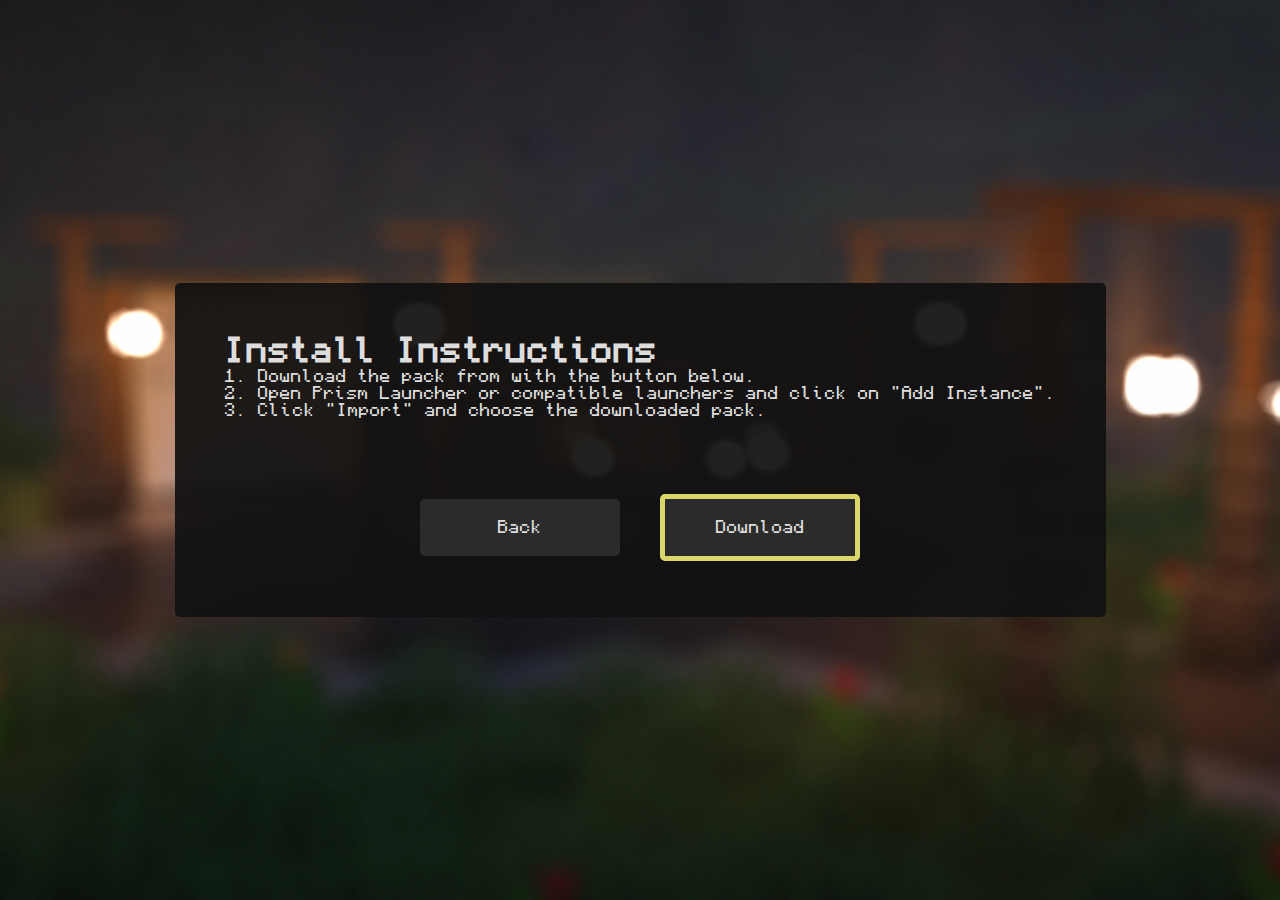
<file: install.html>
<!DOCTYPE html>
<html lang="en">
<head>
    <meta charset="UTF-8">
    <meta name="viewport" content="width=device-width, initial-scale=1.0">
    <title>Install ReconnectedCC</title>
    <link rel="stylesheet" href="style.css">
    <link rel="stylesheet" href="modal.css">
</head>
<body>
    <div class="modal">
        <h1>Install Instructions</h1>
        <p>1. Download the pack from with the button below.</p>
        <p>2. Open Prism Launcher or compatible launchers and click on "Add Instance".</p>
        <p>3. Click "Import" and choose the downloaded pack.</p>
        <br>
        <br>
        <br>
        <br>
        <div class="center">
            <a href="index.html" class="mc-button">Back</a>
            <a href="https://pack.reconnected.cc/ReconnectedCC.zip" class="highlight mc-button">Download</a>
        </div>
    </div>
    
</body>
</html>
</file>
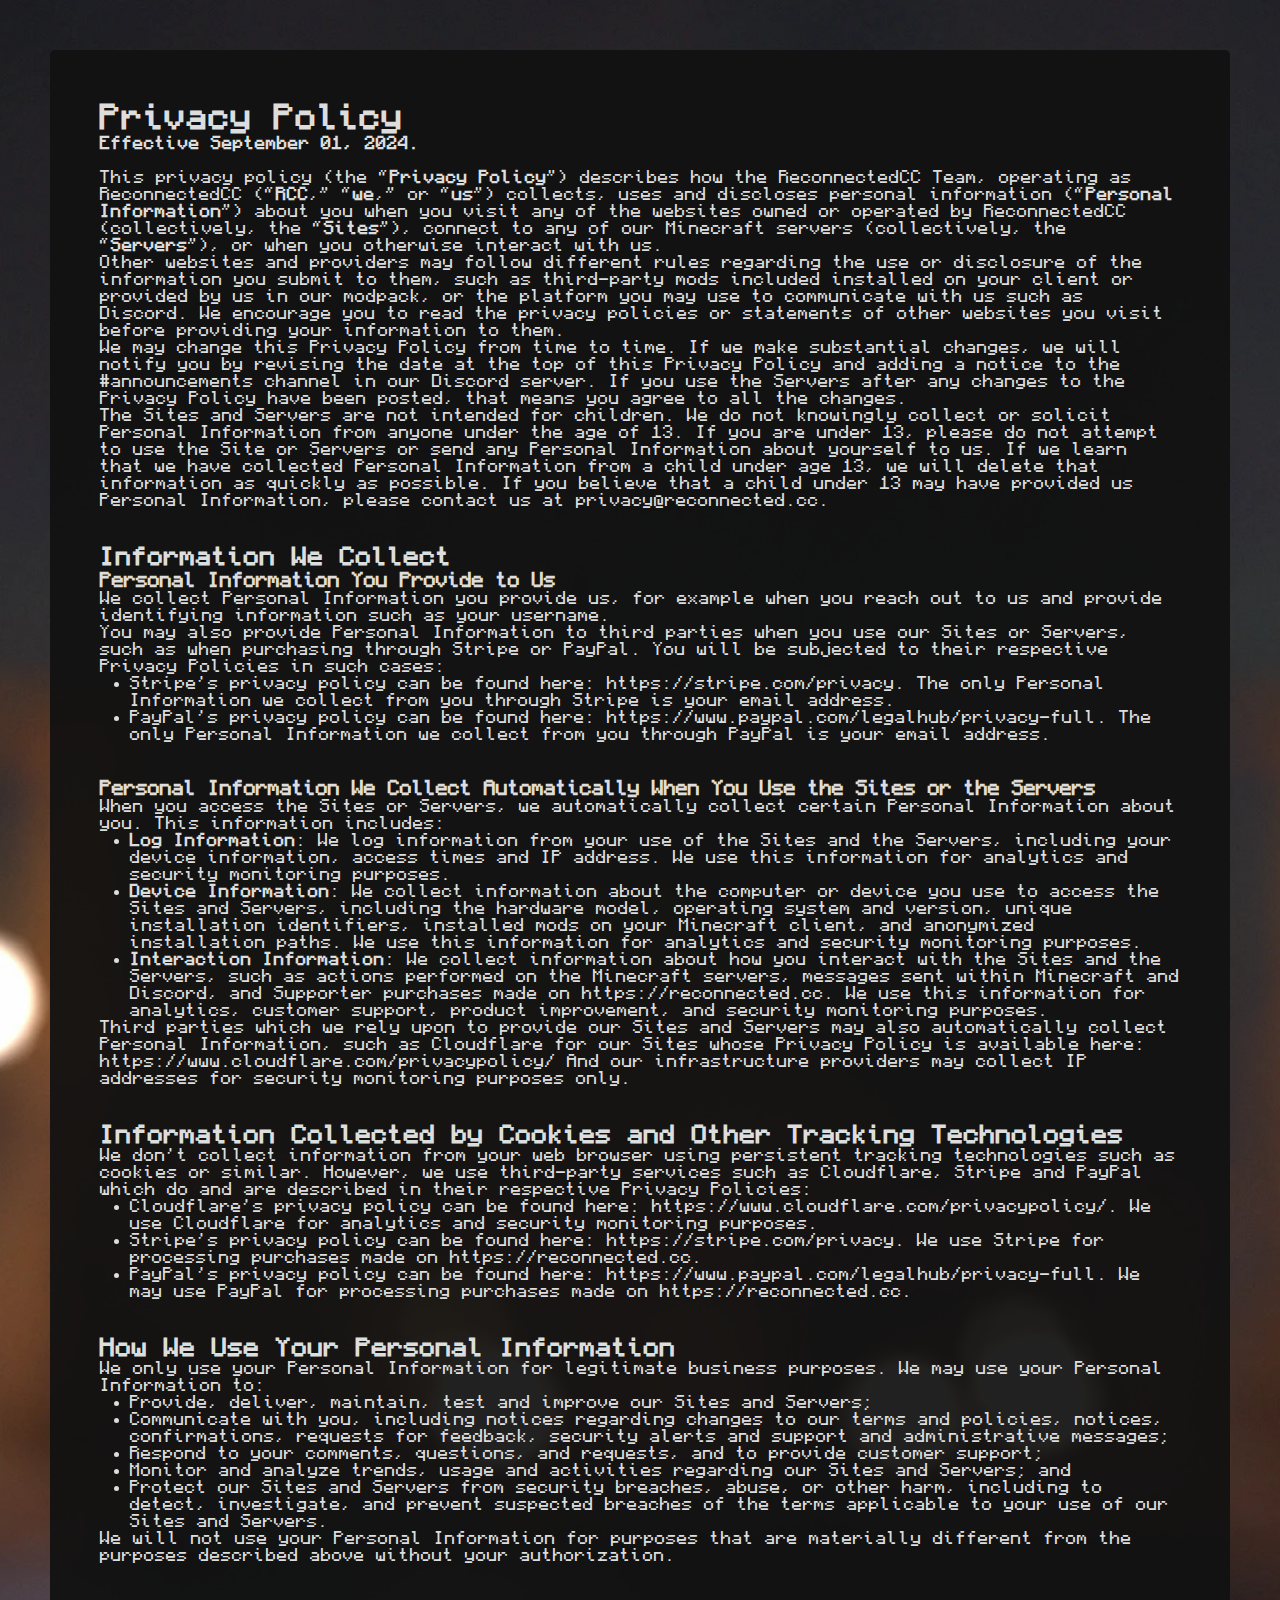
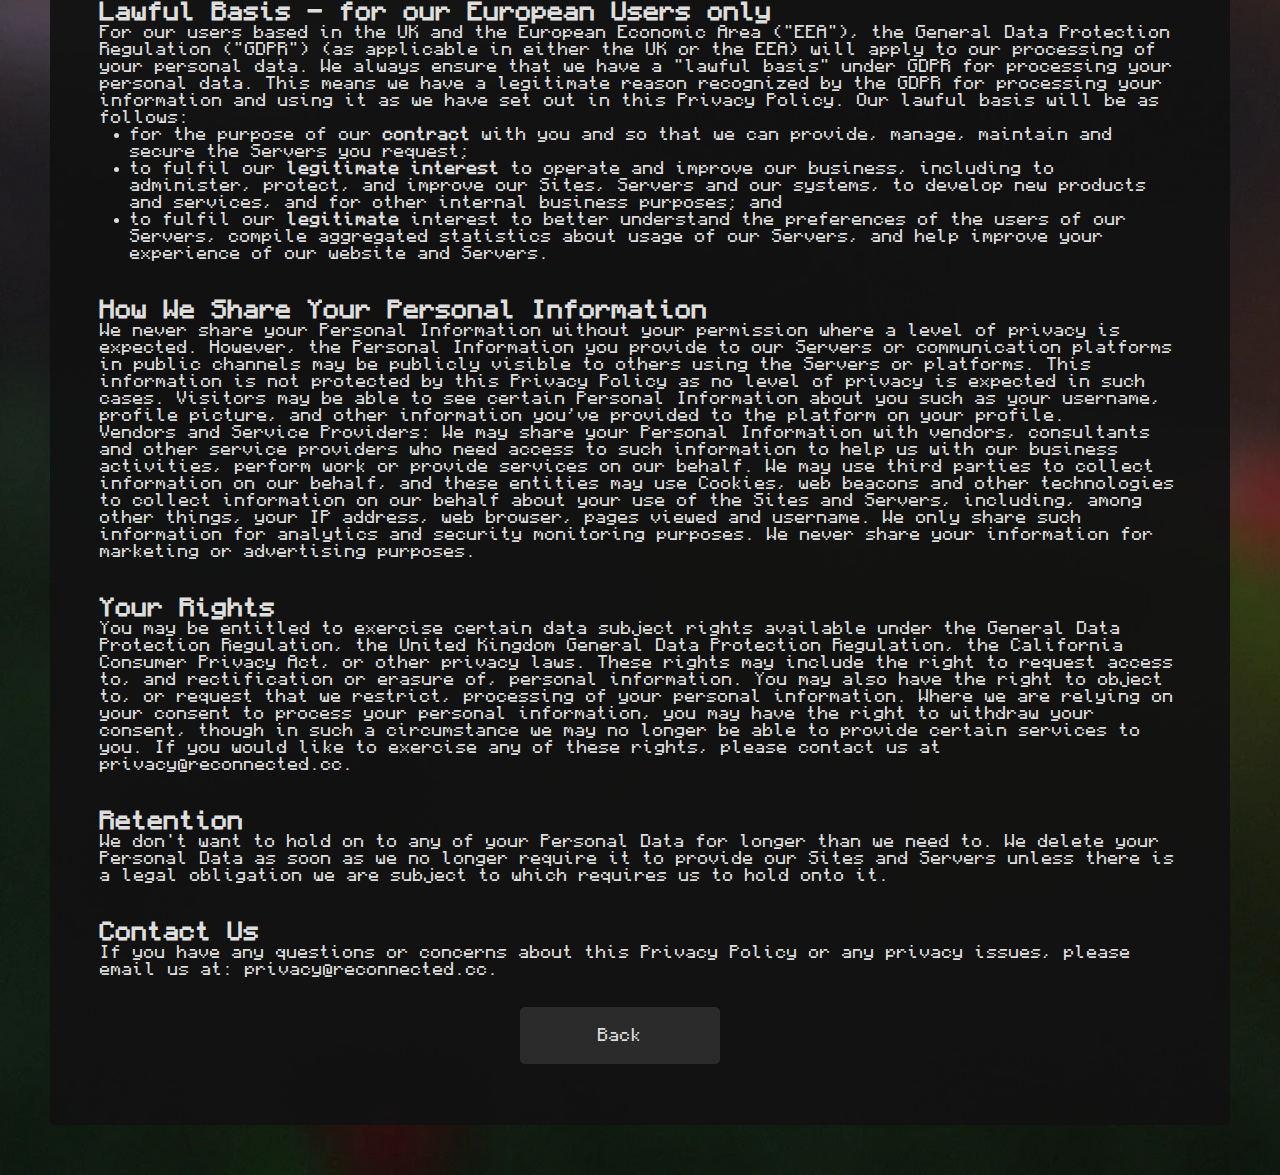
<file: privacy.html>
<!DOCTYPE html>
<html lang="en">
<head>
    <meta charset="UTF-8">
    <meta name="viewport" content="width=device-width, initial-scale=1.0">
    <title>Install ReconnectedCC</title>
    <link rel="stylesheet" href="style.css">
    <link rel="stylesheet" href="long-modal.css">
    <meta name="description" content="ReconnectedCC Privacy Policy">
</head>
<body>
    <div class="modal">
        <h1>Privacy Policy</h1>
        <b>Effective September 01, 2024.</b>
        <br>
        <br>
        <p>This privacy policy (the “<b>Privacy Policy</b>”) describes how the ReconnectedCC Team, operating as
            ReconnectedCC
            (“<b>RCC</b>,” “<b>we</b>,” or “<b>us</b>”) collects, uses and discloses personal information (“<b>Personal
                Information</b>”) about you
            when you visit any of the websites owned or operated by ReconnectedCC (collectively, the “<b>Sites</b>”),
            connect
            to any of our Minecraft servers (collectively, the “<b>Servers</b>”), or when you otherwise interact with
            us.</p>
        <p>Other websites and providers may follow different rules regarding the use or disclosure of the information
            you submit to them, such as third-party mods included installed on your client or provided by us in our
            modpack, or the platform you may use to communicate with us such as Discord. We encourage you to read the
            privacy policies or statements of other websites you visit before providing your information to them.</p>
        <p>We may change this Privacy Policy from time to time. If we make substantial changes, we will notify you by
            revising the date at the top of this Privacy Policy and adding a notice to the #announcements channel in our
            Discord server. If you use the Servers after any changes to the Privacy Policy have been posted, that means
            you agree to all the changes.</p>
        <p>The Sites and Servers are not intended for children. We do not knowingly collect or solicit Personal
            Information from anyone under the age of 13. If you are under 13, please do not attempt to use the Site or
            Servers or send any Personal Information about yourself to us. If we learn that we have collected Personal
            Information from a child under age 13, we will delete that information as quickly as possible. If you
            believe that a child under 13 may have provided us Personal Information, please contact us at
            privacy@reconnected.cc.</p>
            <br>
            <br>

        <h2>Information We Collect</h2>
        <h3>Personal Information You Provide to Us</h3>
        <p>We collect Personal Information you provide us, for example when you reach out to us and provide identifying
            information such as your username.</p>
        <p>You may also provide Personal Information to third parties when you use our Sites or Servers, such as when
            purchasing through Stripe or PayPal. You will be subjected to their respective Privacy Policies in such
            cases:</p>
        <ul>
            <li>Stripe’s privacy policy can be found here: https://stripe.com/privacy. The only Personal Information we
                collect from you through Stripe is your email address.</li>
            <li>PayPal’s privacy policy can be found here: https://www.paypal.com/legalhub/privacy-full. The only
                Personal Information we collect from you through PayPal is your email address.</li>
        </ul>
        <br>
        <br>
        <h3>Personal Information We Collect Automatically When You Use the Sites or the Servers</h3>
        <p>When you access the Sites or Servers, we automatically collect certain Personal Information about you. This
            information includes:</p>
        <ul>
            <li><b>Log Information</b>: We log information from your use of the Sites and the Servers, including your
                device
                information, access times and IP address. We use this information for analytics and security monitoring
                purposes.</li>
            <li><b>Device Information</b>: We collect information about the computer or device you use to access the
                Sites and
                Servers, including the hardware model, operating system and version, unique installation identifiers,
                installed mods on your Minecraft client, and anonymized installation paths. We use this information for
                analytics and security monitoring purposes.</li>
            <li><b>Interaction Information</b>: We collect information about how you interact with the Sites and the
                Servers,
                such as actions performed on the Minecraft servers, messages sent within Minecraft and Discord, and
                Supporter purchases made on https://reconnected.cc. We use this information for analytics, customer
                support, product improvement, and security monitoring purposes.</li>
        </ul>
        <p>Third parties which we rely upon to provide our Sites and Servers may also automatically collect Personal
            Information, such as Cloudflare for our Sites whose Privacy Policy is available here:
            https://www.cloudflare.com/privacypolicy/ And our infrastructure providers may collect IP addresses for
            security monitoring purposes only.</p>
            <br>
            <br>
        <h2>Information Collected by Cookies and Other Tracking Technologies</h2>
        <p>We don’t collect information from your web browser using persistent tracking technologies such as cookies or
            similar. However, we use third-party services such as Cloudflare, Stripe and PayPal which do and are
            described in their respective Privacy Policies:</p>
        <ul>
            <li>Cloudflare’s privacy policy can be found here: https://www.cloudflare.com/privacypolicy/. We use
                Cloudflare for analytics and security monitoring purposes.</li>
            <li>Stripe’s privacy policy can be found here: https://stripe.com/privacy. We use Stripe for processing
                purchases made on https://reconnected.cc.</li>
            <li>PayPal’s privacy policy can be found here: https://www.paypal.com/legalhub/privacy-full. We may use
                PayPal for processing purchases made on https://reconnected.cc.</li>
        </ul>
        <br>
        <br>
        <h2>How We Use Your Personal Information</h2>
        <p>We only use your Personal Information for legitimate business purposes. We may use your Personal Information
            to:</p>
        <ul>
            <li>Provide, deliver, maintain, test and improve our Sites and Servers;</li>
            <li>Communicate with you, including notices regarding changes to our terms and policies, notices,
                confirmations, requests for feedback, security alerts and support and administrative messages;</li>
            <li>Respond to your comments, questions, and requests, and to provide customer support;</li>
            <li>Monitor and analyze trends, usage and activities regarding our Sites and Servers; and</li>
            <li>Protect our Sites and Servers from security breaches, abuse, or other harm, including to detect,
                investigate, and prevent suspected breaches of the terms applicable to your use of our Sites and
                Servers.</li>
        </ul>
        <p>We will not use your Personal Information for purposes that are materially different from the purposes
            described above without your authorization.</p>
            <br>
            <br>
        <h2>Lawful Basis - for our European Users only</h2>
        <p>For our users based in the UK and the European Economic Area ("EEA"), the General Data Protection Regulation
            ("GDPR") (as applicable in either the UK or the EEA) will apply to our processing of your personal data. We
            always ensure that we have a "lawful basis" under GDPR for processing your personal data. This means we have
            a legitimate reason recognized by the GDPR for processing your information and using it as we have set out
            in this Privacy Policy. Our lawful basis will be as follows:</p>
        <ul>
            <li>for the purpose of our <b>contract</b> with you and so that we can provide, manage, maintain and secure
                the
                Servers you request;</li>
            <li>to fulfil our <b>legitimate interest</b> to operate and improve our business, including to administer,
                protect,
                and improve our Sites, Servers and our systems, to develop new products and services, and for other
                internal business purposes; and</li>
            <li>to fulfil our <b>legitimate</b> interest to better understand the preferences of the users of our
                Servers,
                compile aggregated statistics about usage of our Servers, and help improve your experience of our
                website and Servers.</li>
        </ul>
        <br>
        <br>
        <h2>How We Share Your Personal Information</h2>
        <p>We never share your Personal Information without your permission where a level of privacy is expected.
            However, the Personal Information you provide to our Servers or communication platforms in public channels
            may be publicly visible to others using the Servers or platforms. This information is not protected by this
            Privacy Policy as no level of privacy is expected in such cases. Visitors may be able to see certain
            Personal Information about you such as your username, profile picture, and other information you’ve provided
            to the platform on your profile.</p>
        <p>Vendors and Service Providers: We may share your Personal Information with vendors, consultants and other
            service providers who need access to such information to help us with our business activities, perform work
            or provide services on our behalf. We may use third parties to collect information on our behalf, and these
            entities may use Cookies, web beacons and other technologies to collect information on our behalf about your
            use of the Sites and Servers, including, among other things, your IP address, web browser, pages viewed and
            username. We only share such information for analytics and security monitoring purposes. We never share your
            information for marketing or advertising purposes.</p>
            <br>
            <br>
        <h2>Your Rights</h2>
        <p>You may be entitled to exercise certain data subject rights available under the General Data Protection
            Regulation, the United Kingdom General Data Protection Regulation, the California Consumer Privacy Act, or
            other privacy laws. These rights may include the right to request access to, and rectification or erasure
            of, personal information. You may also have the right to object to, or request that we restrict, processing
            of your personal information. Where we are relying on your consent to process your personal information, you
            may have the right to withdraw your consent, though in such a circumstance we may no longer be able to
            provide certain services to you. If you would like to exercise any of these rights, please contact us at
            privacy@reconnected.cc.</p>
            <br>
            <br>
        <h2>Retention</h2>
        <p>We don't want to hold on to any of your Personal Data for longer than we need to. We delete your Personal
            Data as soon as we no longer require it to provide our Sites and Servers unless there is a legal obligation
            we are subject to which requires us to hold onto it.</p>
            <br>
            <br>
        <h2>Contact Us</h2>
        <p>If you have any questions or concerns about this Privacy Policy or any privacy issues, please email us at:
            privacy@reconnected.cc.</p>
        <br>
        <div class="center">
            <a href="index.html" class="mc-button">Back</a>
        </div>
    </div>
    
</body>
</html>
</file>
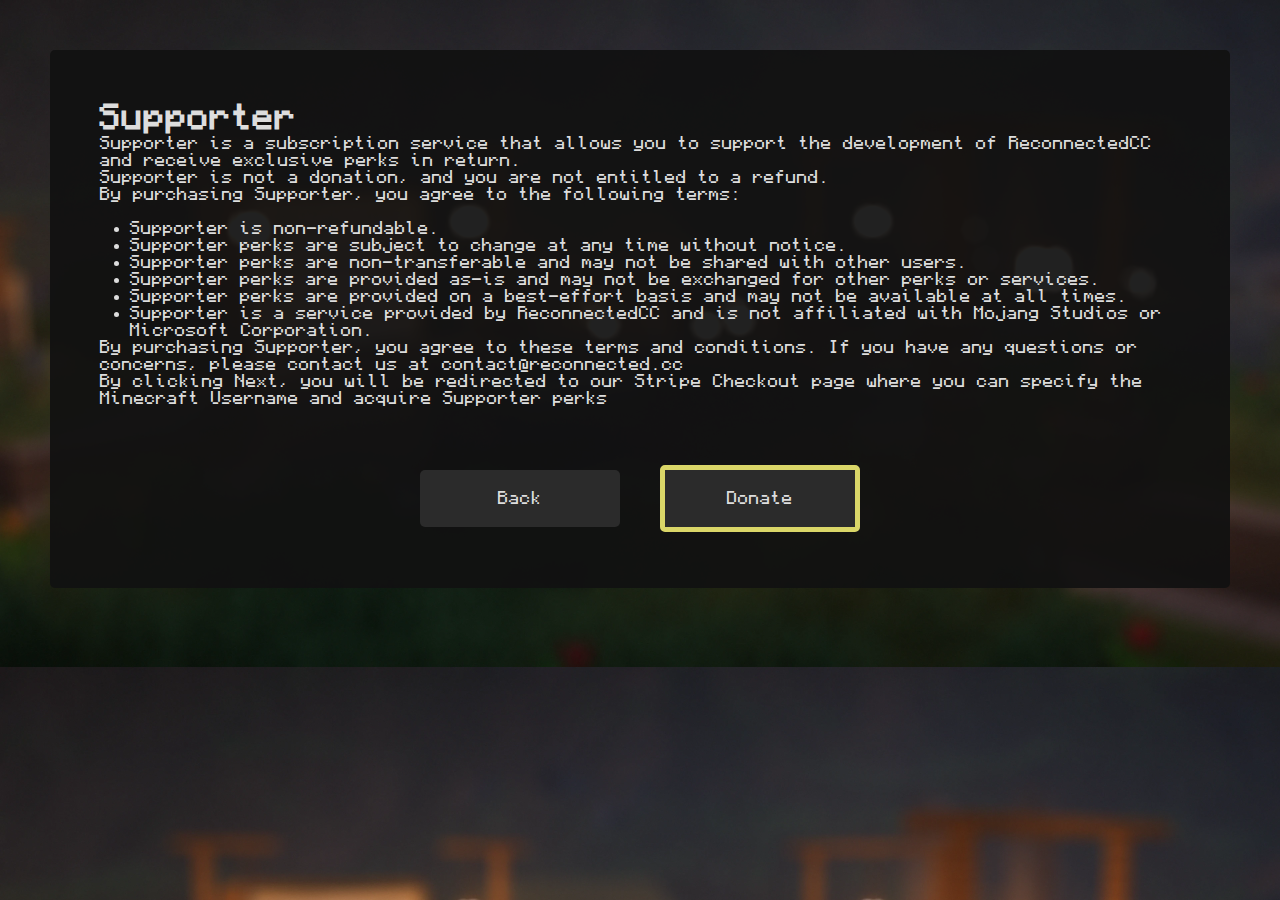
<file: supporter.html>
<!DOCTYPE html>
<html lang="en">
<head>
    <meta charset="UTF-8">
    <meta name="viewport" content="width=device-width, initial-scale=1.0">
    <title>Support ReconnectedCC</title>
    <link rel="stylesheet" href="style.css">
    <link rel="stylesheet" href="long-modal.css">
    <meta name="description" content="Support ReconnectedCC">
</head>
<body>
    <div class="modal">
        <h1>Supporter</h1>
        <p>Supporter is a subscription service that allows you to support the development of ReconnectedCC and receive
            exclusive perks in return. </p>
        <p>Supporter is not a donation, and you are not entitled to a refund.</p>
        <p>By purchasing Supporter, you agree to the following terms:</p>
        <br>
        <ul>
            <li>Supporter is non-refundable.</li>
            <li>Supporter perks are subject to change at any time without notice.</li>
            <li>Supporter perks are non-transferable and may not be shared with other users.</li>
            <li>Supporter perks are provided as-is and may not be exchanged for other perks or services.</li>
            <li>Supporter perks are provided on a best-effort basis and may not be available at all times.</li>
            <li>Supporter is a service provided by ReconnectedCC and is not affiliated with Mojang Studios or Microsoft
                Corporation.</li>
        </ul>
        <p>By purchasing Supporter, you agree to these terms and conditions. If you have any questions or concerns,
            please contact us at contact@reconnected.cc
        </p>
        <p>By clicking Next, you will be redirected to our Stripe Checkout page where you can specify the Minecraft Username and acquire Supporter perks</p>
        <br>
        <br>
        <br>
        <div class="center">
            <a href="index.html" class="mc-button">Back</a>
          <a href="https://buy.stripe.com/8wMeVb76QcMB2UU9AA" class="highlight mc-button">Donate</a>
        </div>
    </div>
    
</body>
</html>
</file>
<file: style.css>
/* /////////////////////////////////////////////////////////////////// */
*, ::before, ::after {
  box-sizing: border-box;
  margin: 0;
  padding: 0;
}

/*
@font-face {
  font-family: Minecraftia;
  src: url([data-uri]);
}
  */
@font-face {
  font-family: "Monocraft";
  src: url(./Monocraft.woff2) format("woff");
}
/* /////////////////////////////////////////////////////////////////// */
html {
  font: 1rem "Monocraft";
}

body {
  display: flex;
  justify-content: center;
  align-items: center;
  flex-direction: column;
  background-color: #111;
  background-size: cover;
  background-position: center;
  position: relative;
}

/* Minecraft Style Menu */
.mc-menu {
  --btn-size: 4em;
  display: grid;
  gap: 0.5rem;
  grid-template-rows: 1fr 1fr;
  grid-template-columns: 1fr 1fr;
}
@media (max-width: 600px) {
  .mc-menu {
    grid-template-rows: 1fr 1fr 1fr;
    grid-template-columns: 1fr;
  }
}

/* Minecraft Style Button */
.mc-button {
  height: var(--btn-size);
  width: calc(var(--btn-size) * 10);
  cursor: pointer;
  overflow: hidden;
  white-space: nowrap;
  user-select: none;
  padding: 20px;
  text-decoration: none;
  color: #DDD;
  background: #2b2b2b;
  text-align: center;
  image-rendering: pixelated;
  border-radius: 5px;
  transition: 0.5s;
  transition-timing-function: cubic-bezier(0.165, 0.84, 0.44, 1);
  /* Mouse over */
  /* Button title */
  /* Others */
}
.mc-button:hover {
  background-color: rgba(100, 100, 255, 0.45);
  text-shadow: 2px 2px rgba(32, 32, 19, 0.8);
  color: #FFFFA0;
}
.mc-button:active .title {
  box-shadow: inset -2px -4px rgba(0, 0, 0, 0.2666666667), inset 2px 2px rgba(255, 255, 255, 0.3333333333);
}
.mc-button .title {
  width: 100%;
  height: 100%;
  padding-bottom: 0.3em;
  display: flex;
  justify-content: center;
  align-items: center;
  color: #DDD;
  text-shadow: 2px 2px rgba(0, 0, 0, 0.6666666667);
  box-shadow: inset -2px -4px rgba(0, 0, 0, 0.4), inset 2px 2px rgba(255, 255, 255, 0.4666666667);
}
.mc-button.full {
  width: 100%;
}
.mc-button.lang img {
  width: 26px;
  height: 26px;
}
.mc-button.lang .title {
  padding-bottom: 0;
}

.logo {
  width: 700px;
  aspect-ratio: 1730/440;
  margin: 30px;
  display: block;
}
@media (max-width: 700px) {
  .logo {
    width: 80%;
  }
}

.highlight {
  border-color: #dad668;
  border-style: solid;
  border-width: 5px;
  padding: 20px;
  width: 50%;
  margin: auto;
  justify-content: center;
}
.highlight:hover {
  background-color: rgba(218, 214, 104, 0.2666666667);
  color: #FFFFA0;
}

.modal {
  border-radius: 5px;
  color: #DDD;
  background: rgba(17, 17, 17, 0.9333333333);
  padding: 50px;
  margin: 50px;
}
@media (max-width: 600px) {
  .modal {
    padding: 20px 40px;
    margin: 20px;
    width: 90vw;
  }
}

.floater {
  float: left;
  height: 50%;
  margin-bottom: 10%;
}

.center {
  display: grid;
  grid-template-columns: repeat(2, auto);
  justify-content: center;
  align-items: center;
  gap: 40px;
  height: 80px;
}
@media (max-width: 600px) {
  .center {
    gap: 10px;
  }
}

.center > a {
  width: 200px;
}
@media (max-width: 600px) {
  .center > a {
    width: 150px;
  }
}

ul {
  padding-inline-start: 30px;
}

/*# sourceMappingURL=style.css.map */
</file>
<file: modal.css>
body {
	background-color: #fff;
	background: #111 url('backgrounds/compressed/1-blur-more.webp');
	background-size: cover;
	background-position: center;
	height: 100vh;
}
</file>
<file: long-modal.css>
body {
	background: #111 url('backgrounds/compressed/1-blur-more.webp');
	background-size: cover;
	background-position: center;
}
</file>
